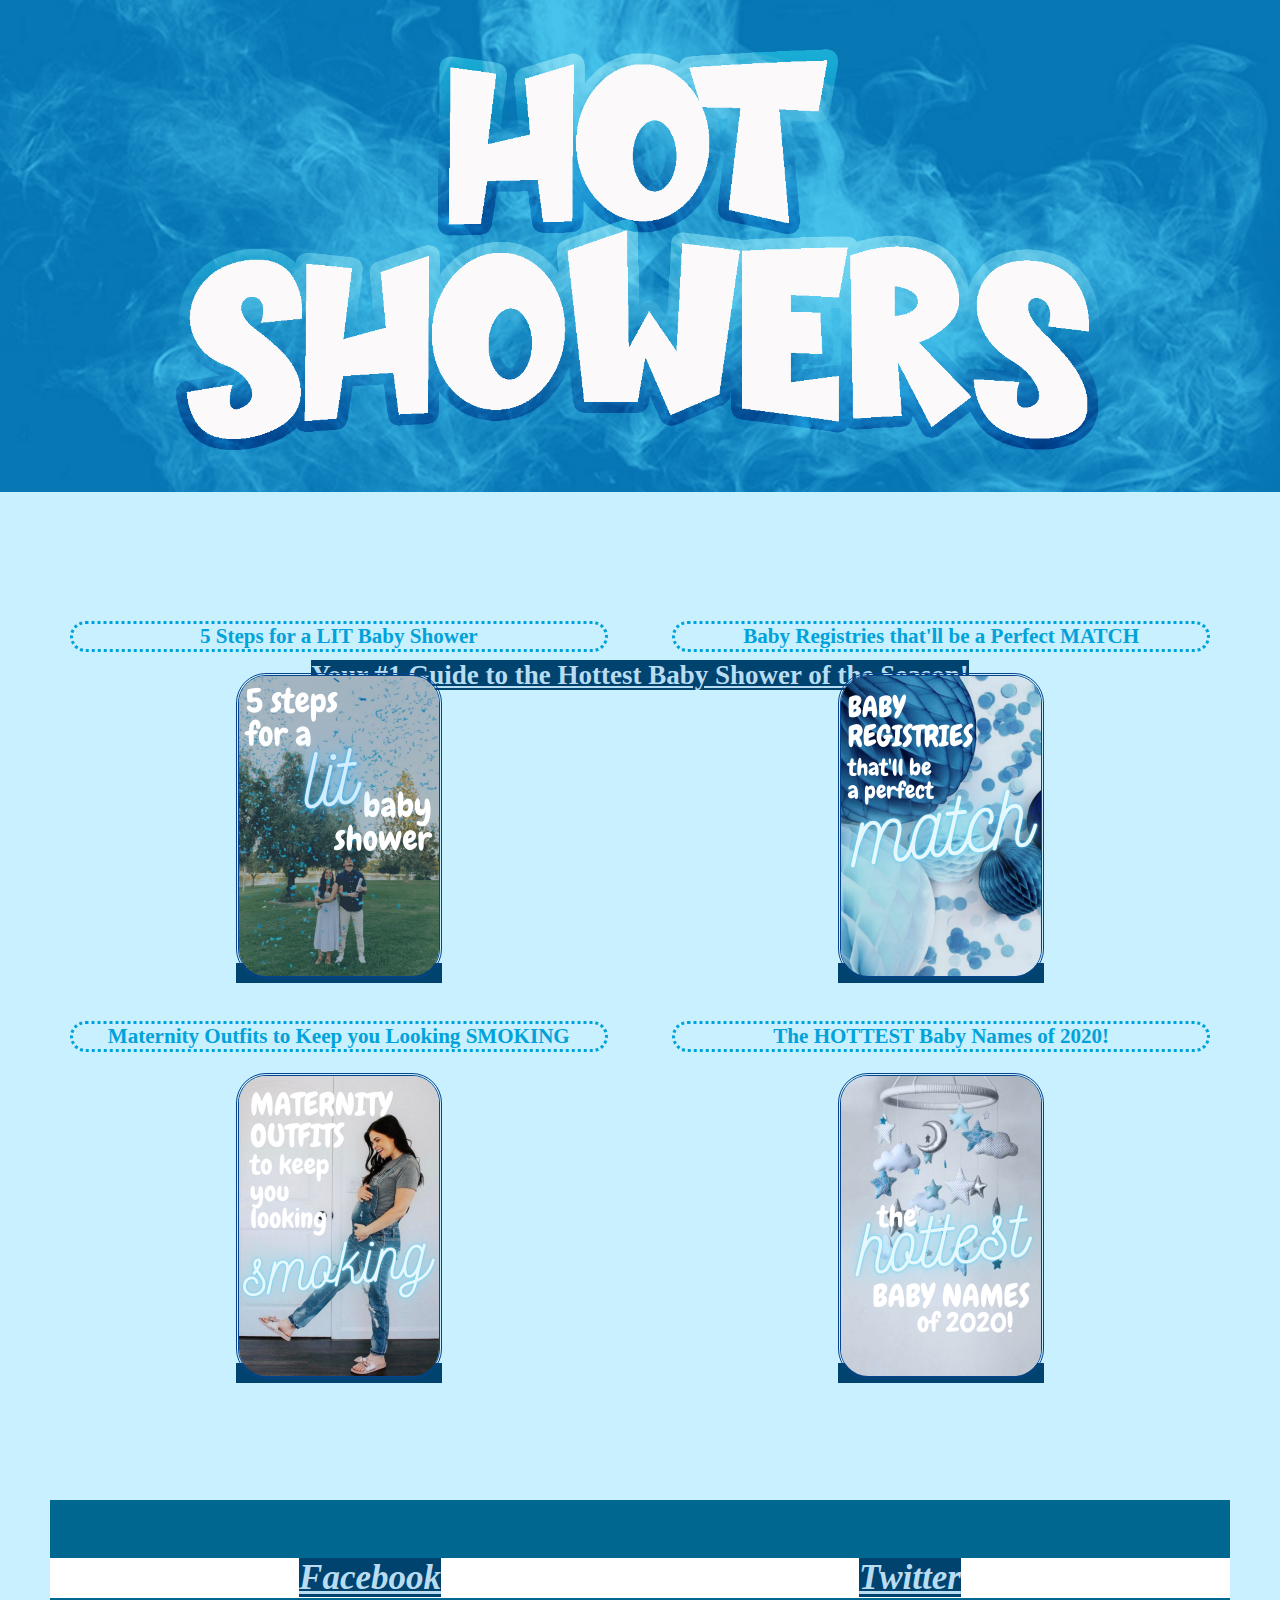
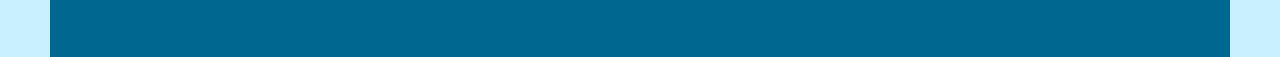
<file: index.html>
<html>
  <head>
    <link rel="stylesheet" href="styles.css">
    <link href="https://fonts.googleapis.com/css2?family=Playfair+Display:ital,wght@1,500&display=swap" rel="stylesheet">
    <div align="center" style="z-index:9;visibility:visible;"></div><style>HTML,BODY{cursor: url("https://downloads.totallyfreecursors.com/cursor_files/diaperpinblue.ani"), url("https://downloads.totallyfreecursors.com/thumbnails/diaperpinblue.gif"), auto;}</style>  </head>
<body>
  <div id="header">
  </div>


<h2>
  <center>
  <br><br><br><br><br><br><br><br><br><br><br><br><br><br><br><br><br><br>
  <a href="https://www.nytimes.com/2020/09/07/us/gender-reveal-party-wildfire.html">Your #1 Guide to the Hottest Baby Shower of the Season!</a>
</h2>
  <div id="line1">
    <span id="fivesteps">
    <h3>5 Steps for a LIT Baby Shower</h3>
    <a href="article1.html"><img src="article1.png" alt="article1" width="200px"></a>
    </span>
    <span id="match">
    <h3>Baby Registries that'll be a Perfect MATCH</h3>
    <a href="article2.html"><img src="article2.png" alt="article2" width="200px"></a>
    </span>
    </div>
  <div id="line2">
    <span id="smoke">
    <h3>Maternity Outfits to Keep you Looking SMOKING</h3>
    <a href="article3.html"><img src="article3.png" alt="article3" width="200px"></a>
    </span>
    <span id="names">
    <h3>The HOTTEST Baby Names of 2020!</h3>
    <a href="article4.html"><img src="article4.png" alt="article4" width="200px"></a>
    </span>
    </div>
  <br><br><br><br>
    <div id="socials">
      <span id="facebook">
      <h5> <a href="https://www.cnn.com/2020/09/08/us/el-dorado-fire-gender-reveal-update-trnd/index.html">Facebook</a></h5>
      </span>
      <span id="twitter">
      <h5> <a href="https://www.bbc.com/news/world-us-canada-54053811">Twitter</a></h5>
      </span>
    </div>
  </body>
</html>
</file>
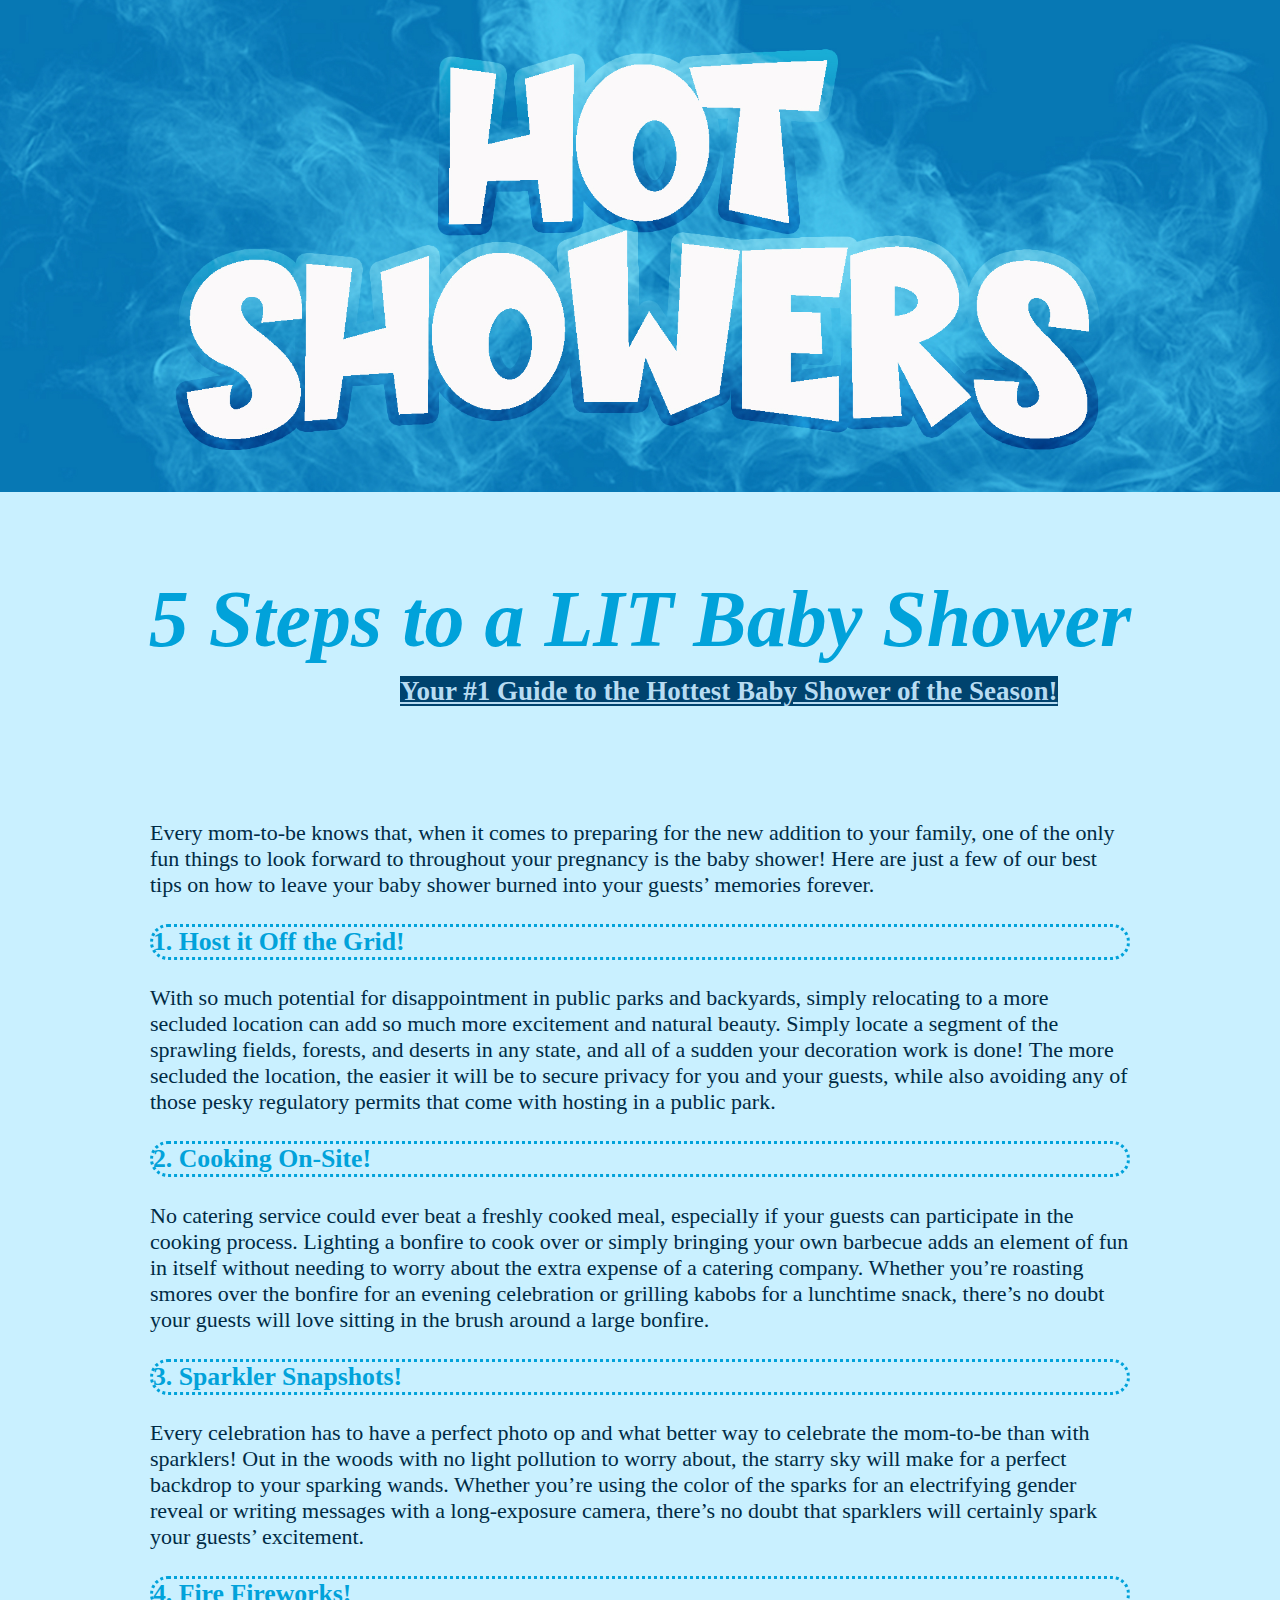
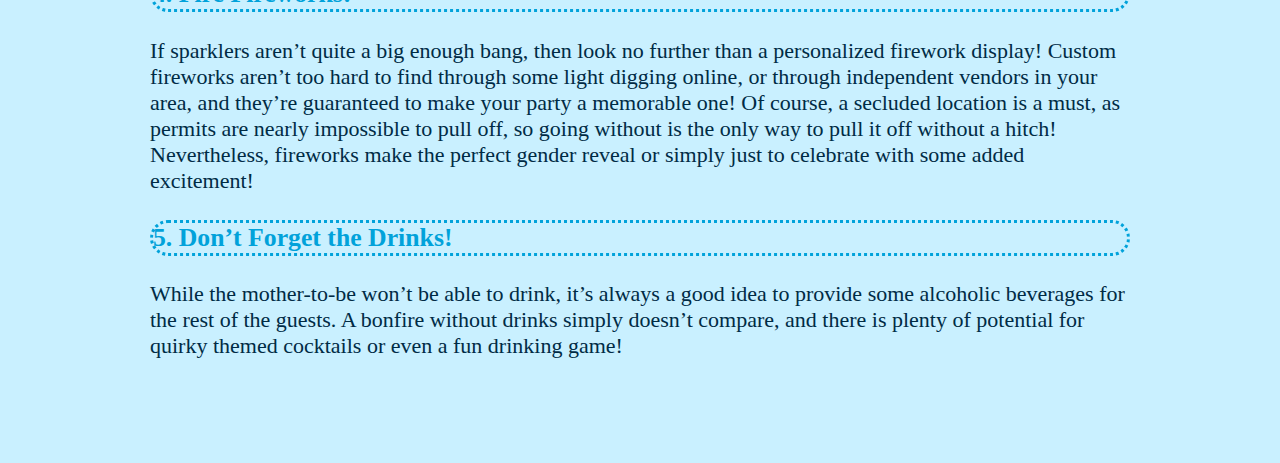
<file: article1.html>
<html>
  <head>
    <link rel="stylesheet" href="styles.css">
    <link href="https://fonts.googleapis.com/css2?family=Playfair+Display:ital,wght@1,500&display=swap" rel="stylesheet">
    <div align="center" style="z-index:9;visibility:visible;"></div><style>HTML,BODY{cursor: url("https://downloads.totallyfreecursors.com/cursor_files/bottleblue1.ani"), url("https://downloads.totallyfreecursors.com/thumbnails/bottleblue1.gif"), auto;}</style>
  </head>

<span id="headerlink">
<h2>
  <center>
  <br><br><br><br><br><br><br><br><br><br><br><br><br><br>
  <a href="https://www.washingtonpost.com/nation/2020/09/08/california-gender-reveal-fire/">Your #1 Guide to the Hottest Baby Shower of the Season!</a>
</h2>
</span>

<span id="articletitle">
<h1>
  <center>
  5 Steps to a LIT Baby Shower
</h1>
</span>

<span id="articlebody">
<body>
Every mom-to-be knows that, when it comes to preparing for the new addition to your family, one of the only fun things to look forward to throughout your pregnancy is the baby shower! Here are just a few of our best tips on how to leave your baby shower burned into your guests’ memories forever.
<span id="host">
<h3> 1. Host it Off the Grid! </h3>
With so much potential for disappointment in public parks and backyards, simply relocating to a more secluded location can add so much more excitement and natural beauty. Simply locate a segment of the sprawling fields, forests, and deserts in any state, and all of a sudden your decoration work is done! The more secluded the location, the easier it will be to secure privacy for you and your guests, while also avoiding any of those pesky regulatory permits that come with hosting in a public park.
</span>
<span id="cooking">
<h3> 2. Cooking On-Site!</h3>
No catering service could ever beat a freshly cooked meal, especially if your guests can participate in the cooking process. Lighting a bonfire to cook over or simply bringing your own barbecue adds an element of fun in itself without needing to worry about the extra expense of a catering company. Whether you’re roasting smores over the bonfire for an evening celebration or grilling kabobs for a lunchtime snack, there’s no doubt your guests will love sitting in the brush around a large bonfire.
</span>
<span id="sparklers">
<h3> 3. Sparkler Snapshots! </h3>
Every celebration has to have a perfect photo op and what better way to celebrate the mom-to-be than with sparklers! Out in the woods with no light pollution to worry about, the starry sky will make for a perfect backdrop to your sparking wands. Whether you’re using the color of the sparks for an electrifying gender reveal or writing messages with a long-exposure camera, there’s no doubt that sparklers will certainly spark your guests’ excitement.
</span>
<span id="fireworks">
<h3> 4. Fire Fireworks! </h3>
If sparklers aren’t quite a big enough bang, then look no further than a personalized firework display! Custom fireworks aren’t too hard to find through some light digging online, or through independent vendors in your area, and they’re guaranteed to make your party a memorable one! Of course, a secluded location is a must, as permits are nearly impossible to pull off, so going without is the only way to pull it off without a hitch! Nevertheless, fireworks make the perfect gender reveal or simply just to celebrate with some added excitement!
</span>
<span id="drinks">
<h3> 5. Don’t Forget the Drinks! </h3>
While the mother-to-be won’t be able to drink, it’s always a good idea to provide some alcoholic beverages for the rest of the guests. A bonfire without drinks simply doesn’t compare, and there is plenty of potential for quirky themed cocktails or even a fun drinking game!
<br><br><br><br><br>
</span>
</body>
</span>
</html>
</file>
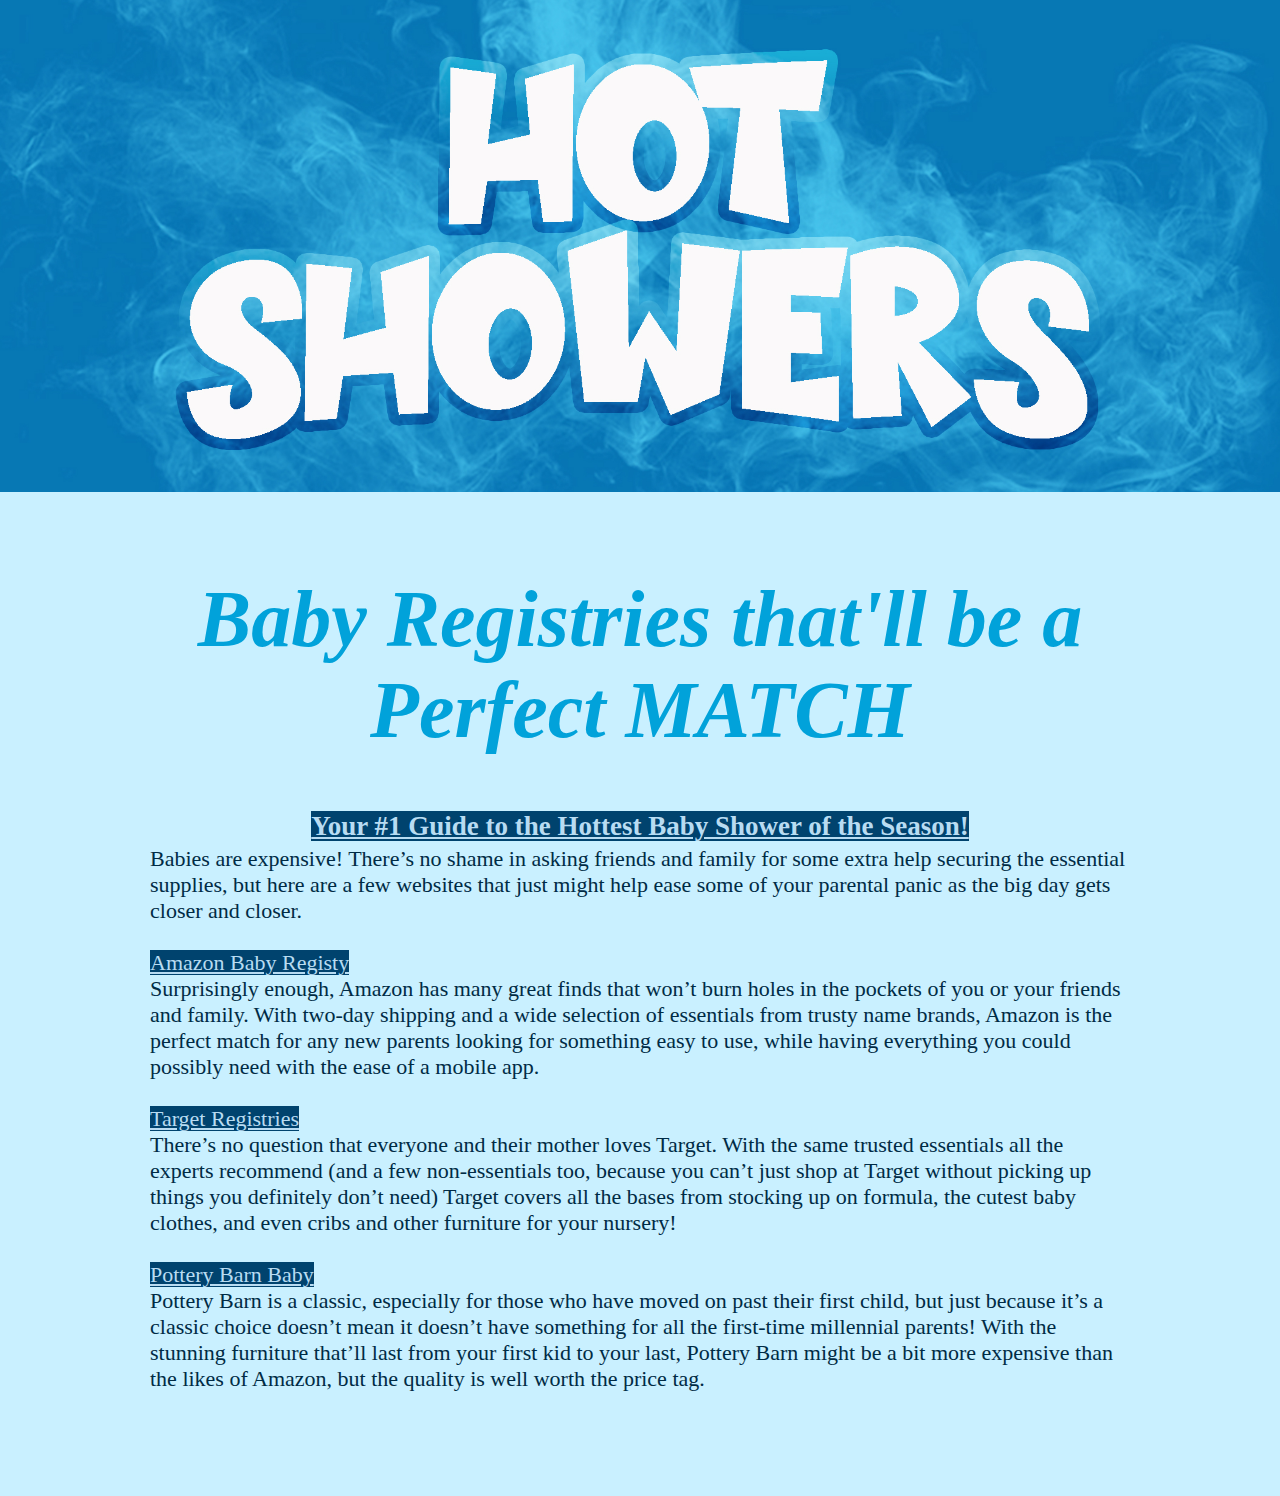
<file: article2.html>
<html>
  <head>
    <link rel="stylesheet" href="styles.css">
    <link href="https://fonts.googleapis.com/css2?family=Playfair+Display:ital,wght@1,500&display=swap" rel="stylesheet">
    <div align="center" style="z-index:9;visibility:visible;"></div><style>HTML,BODY{cursor: url("https://downloads.totallyfreecursors.com/cursor_files/pacifier4.ani"), url("https://downloads.totallyfreecursors.com/thumbnails/pacifier4.gif"), auto;}</style>
  </head>

  <h2>
    <center>
    <br><br><br><br><br><br><br><br><br><br><br><br><br><br><br><br><br><br><br><br><br><br><br><br><br>
    <a href="https://www.latimes.com/california/story/2020-09-10/pandemic-gender-reveals-hotter-than-ever-el-dorado-fire">Your #1 Guide to the Hottest Baby Shower of the Season!</a>
  </h2>

<span id="articletitle">
<h1>
  <center>
    Baby Registries that'll be a<br>
    Perfect MATCH
</h1>
</span>

<span id="articlebody">
<body>
  <br>
  Babies are expensive! There’s no shame in asking friends and family for some extra help securing the essential supplies, but here are a few websites that just might help ease some of your parental panic as the big day gets closer and closer.
<span id="amazon">
  <br><br>
<a href="https://www.desertsun.com/story/opinion/readers/2020/09/13/hold-responsible-couple-sparked-wildfire-gender-reveal-desert-sun-letters/3471446001/"> Amazon Baby Registy </a>
  <br>
  Surprisingly enough, Amazon has many great finds that won’t burn holes in the pockets of you or your friends and family. With two-day shipping and a wide selection of essentials from trusty name brands, Amazon is the perfect match for any new parents looking for something easy to use, while having everything you could possibly need with the ease of a mobile app.
</span>
<span id="target">
  <br><br>
<a href="https://www.thecut.com/2020/04/gender-reveal-party-in-florida-sparks-10-acre-fire.html"> Target Registries </a>
  <br>
  There’s no question that everyone and their mother loves Target. With the same trusted essentials all the experts recommend (and a few non-essentials too, because you can’t just shop at Target without picking up things you definitely don’t need) Target covers all the bases from stocking up on formula, the cutest baby clothes, and even cribs and other furniture for your nursery!
</span>
<span id="pottery">
  <br><br>
<a href="https://people.com/human-interest/gender-reveal-party-explosion-fire-florida/"> Pottery Barn Baby </a>
  <br>
  Pottery Barn is a classic, especially for those who have moved on past their first child, but just because it’s a classic choice doesn’t mean it doesn’t have something for all the first-time millennial parents! With the stunning furniture that’ll last from your first kid to your last, Pottery Barn might be a bit more expensive than the likes of Amazon, but the quality is well worth the price tag.
</span>
<br><br><br><br><br>
</span>
</body>
</span>
</html>
</file>
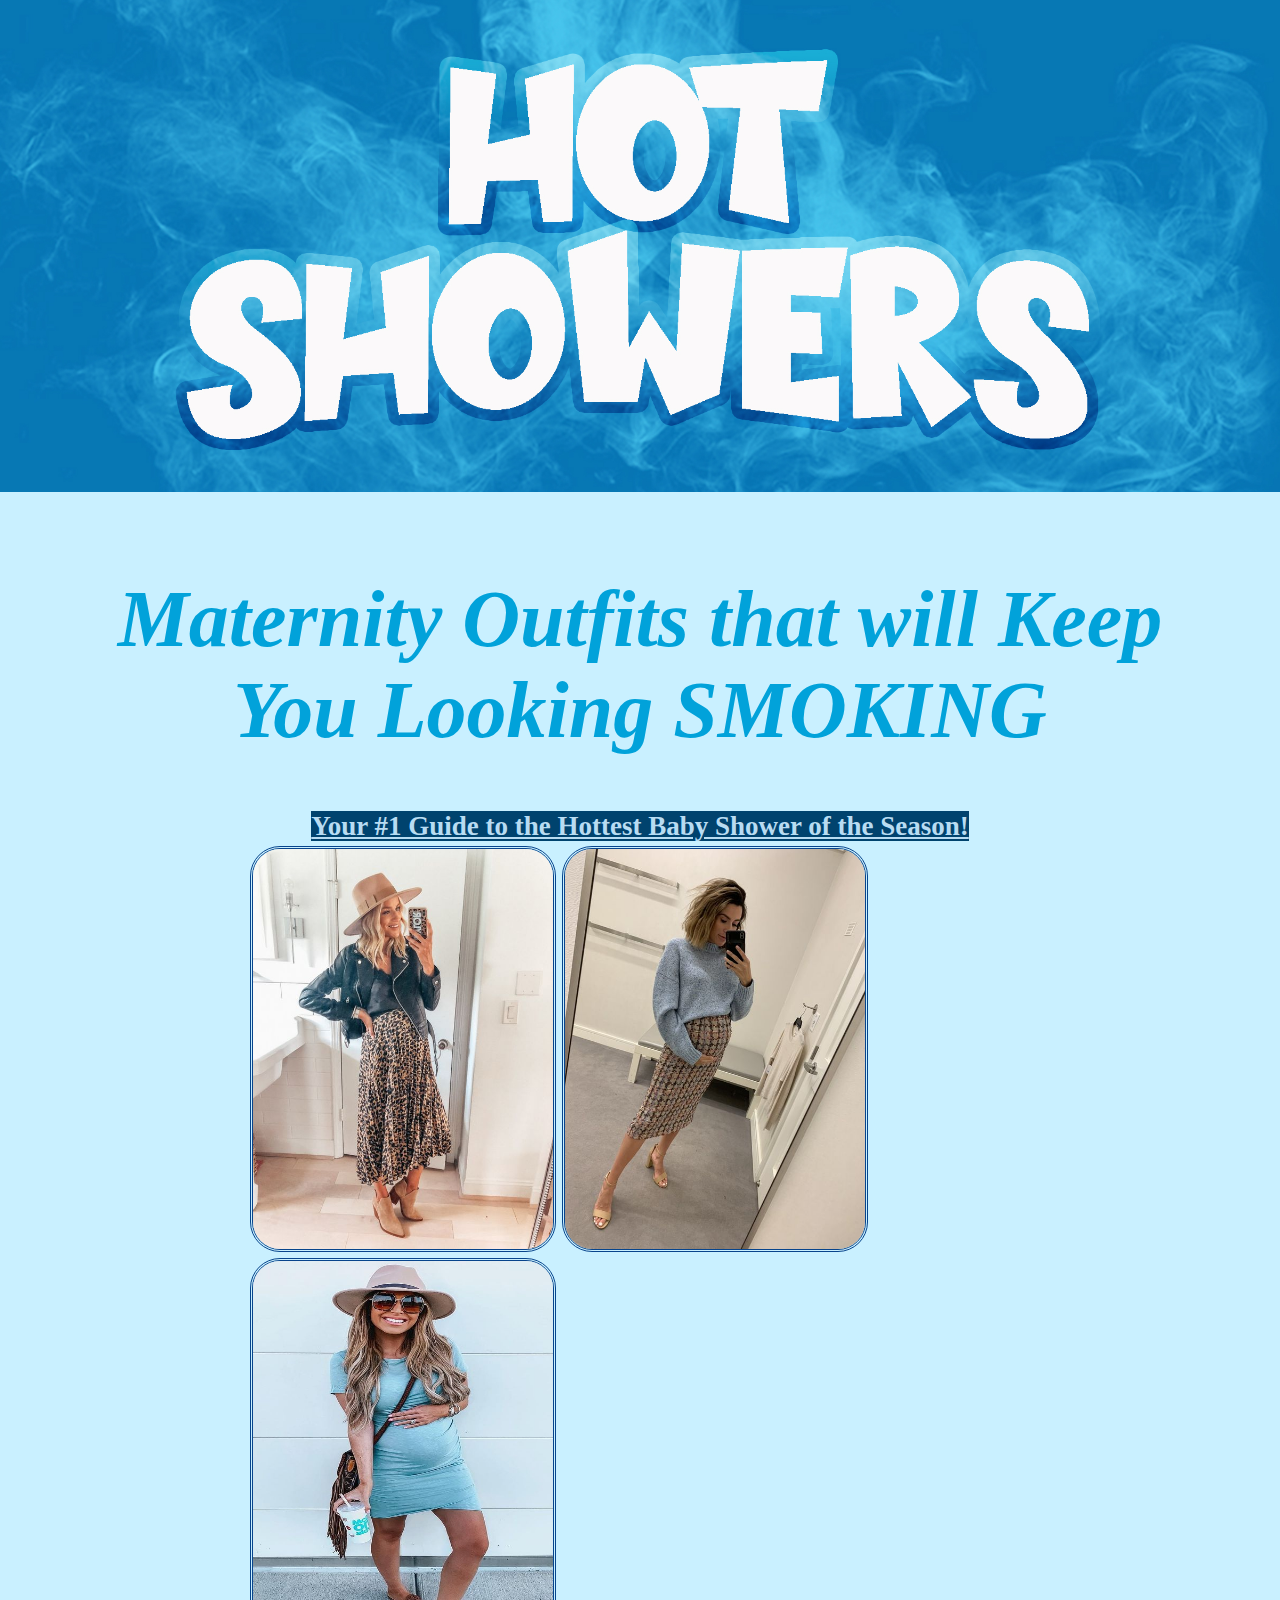
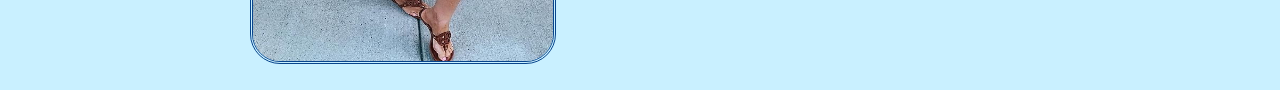
<file: article3.html>
<html>
  <head>
    <link rel="stylesheet" href="styles.css">
    <link href="https://fonts.googleapis.com/css2?family=Playfair+Display:ital,wght@1,500&display=swap" rel="stylesheet">
    <div align="center" style="z-index:9;visibility:visible;"></div><style>HTML,BODY{cursor: url("https://downloads.totallyfreecursors.com/cursor_files/teddybearblue.cur"), url("https://downloads.totallyfreecursors.com/thumbnails/teddy-blue.gif"), auto;}</style>
  </head>

  <h2>
    <center>
    <br><br><br><br><br><br><br><br><br><br><br><br><br><br><br><br><br><br><br><br><br><br><br><br><br>
    <a href="https://www.cnn.com/2018/10/02/us/az-off-duty-border-patrol-agent-wildfire/index.html">Your #1 Guide to the Hottest Baby Shower of the Season!</a>
  </h2>

<span id="articletitle">
<h1>
  <center>
    Maternity Outfits that will Keep<br>
    You Looking SMOKING
</h1>
</span>

<span id="articlebody">
<body>
  <br>
  <span id="outfitsline1">
  <img src="skirtoutfit.jpg" alt="skirtoutfit" width="300px" height="400px">
  <img src="sweateroutfit.jpg" alt="sweateroutfit" width="300px" height="400px">
  <img src="dressoutfit.jpg" alt="dressoutfit" width="300px" height="400px">
    <br><br>
</span>
</body>
</span>
</html>
</file>
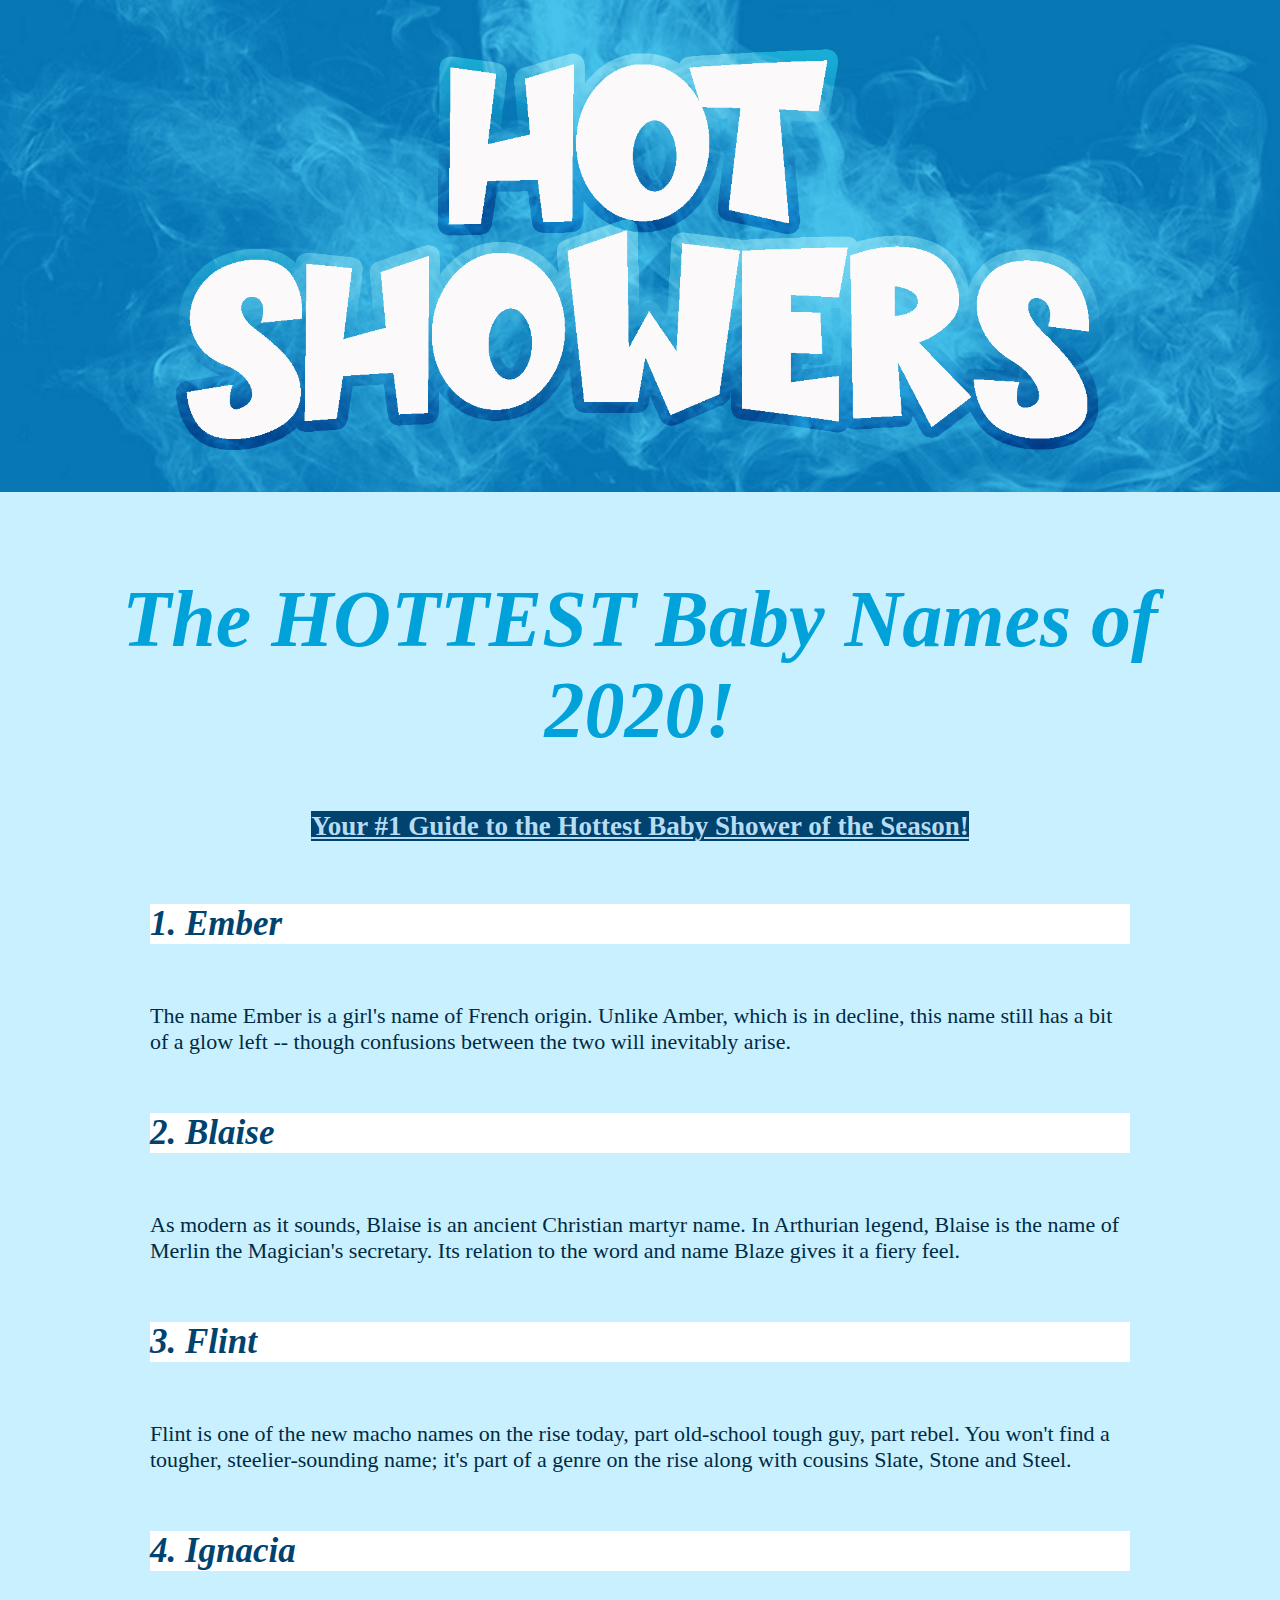
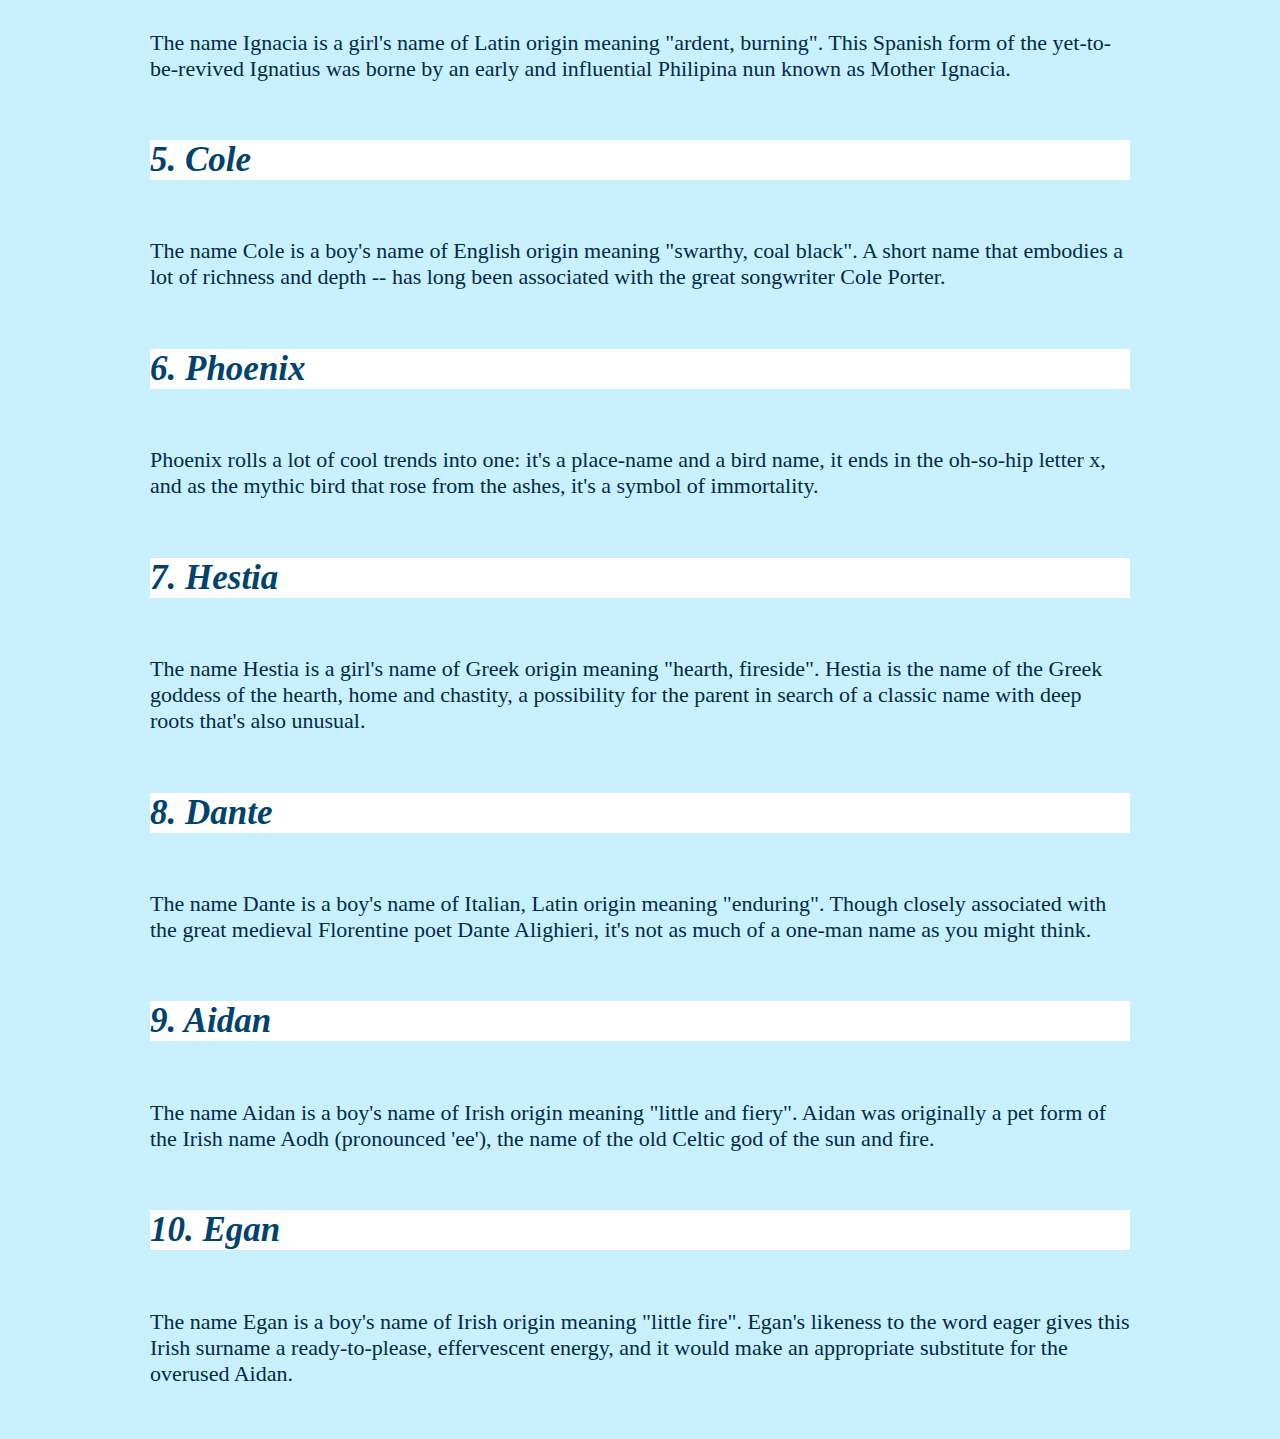
<file: article4.html>
<html>
  <head>
    <link rel="stylesheet" href="styles.css">
    <link href="https://fonts.googleapis.com/css2?family=Playfair+Display:ital,wght@1,500&display=swap" rel="stylesheet">
    <div align="center" style="z-index:9;visibility:visible;"></div><style>HTML,BODY{cursor: url("https://downloads.totallyfreecursors.com/cursor_files/stork-boy.ani"), url("https://downloads.totallyfreecursors.com/thumbnails/stork-boy.gif"), auto;}</style>
  </head>

  <h2>
    <center>
    <br><br><br><br><br><br><br><br><br><br><br><br><br><br><br><br><br><br><br><br><br><br><br><br><br>
    <a href="https://www.nbcnews.com/news/us-news/u-s-forest-service-releases-video-arizona-gender-reveal-sparked-n940506">Your #1 Guide to the Hottest Baby Shower of the Season!</a>
  </h2>

<span id="articletitle">
<h1>
  <center>
  The HOTTEST Baby Names of 2020!
</h1>
</span>

<span id="articlebody">
<body>
  <br>
    <h5>
      1. Ember
    </h5>
    The name Ember is a girl's name of French origin. Unlike Amber, which is in decline, this name still has a bit of a glow left -- though confusions between the two will inevitably arise.
    <br>
    <h5>
      2. Blaise
    </h5>
    As modern as it sounds, Blaise is an ancient Christian martyr name. In Arthurian legend, Blaise is the name of Merlin the Magician's secretary. Its relation to the word and name Blaze gives it a fiery feel.
    <br>
    <h5>
      3. Flint
    </h5>
    Flint is one of the new macho names on the rise today, part old-school tough guy, part rebel. You won't find a tougher, steelier-sounding name; it's part of a genre on the rise along with cousins Slate, Stone and Steel.
    <br>
    <h5>
      4. Ignacia
    </h5>
    The name Ignacia is a girl's name of Latin origin meaning "ardent, burning". This Spanish form of the yet-to-be-revived Ignatius was borne by an early and influential Philipina nun known as Mother Ignacia.
    <br>
    <h5>
      5. Cole
    </h5>
    The name Cole is a boy's name of English origin meaning "swarthy, coal black". A short name that embodies a lot of richness and depth -- has long been associated with the great songwriter Cole Porter.
    <br>
    <h5>
      6. Phoenix
    </h5>
    Phoenix rolls a lot of cool trends into one: it's a place-name and a bird name, it ends in the oh-so-hip letter x, and as the mythic bird that rose from the ashes, it's a symbol of immortality.
    <br>
    <h5>
      7. Hestia
    </h5>
    The name Hestia is a girl's name of Greek origin meaning "hearth, fireside". Hestia is the name of the Greek goddess of the hearth, home and chastity, a possibility for the parent in search of a classic name with deep roots that's also unusual.
    <br>
    <h5>
      8. Dante
    </h5>
    The name Dante is a boy's name of Italian, Latin origin meaning "enduring". Though closely associated with the great medieval Florentine poet Dante Alighieri, it's not as much of a one-man name as you might think.
    <br>
    <h5>
      9. Aidan
    </h5>
    The name Aidan is a boy's name of Irish origin meaning "little and fiery". Aidan was originally a pet form of the Irish name Aodh (pronounced 'ee'), the name of the old Celtic god of the sun and fire.
    <br>
    <h5>
      10. Egan
    </h5>
    The name Egan is a boy's name of Irish origin meaning "little fire". Egan's likeness to the word eager gives this Irish surname a ready-to-please, effervescent energy, and it would make an appropriate substitute for the overused Aidan.
    <br><br><br>
</body>
</span>
</html>
</file>
<file: styles.css>
body{
  background-image: url("hotshowersheader.jpg");
  background-size: contain;
  background-repeat: no-repeat;
  background-color: #C9F0FF;
  height: auto;
  width: auto;
  align-content: center;
  cursor: url("pacifier4.ani");
}

a{
  text-align: center;
  color: #b8dcf2;
  background-color: #00436e;
}

h2{
  color: #d0e8f7;
}

h3{
  color: #01A2DA;
  border-radius: 200px;
  border-style: dotted;
  border-color: #01A2DA;
  transition-property: all;
  transition-duration: 1s;
}

h1{
  font-style: italic;
  font-family: inherit;
  font-weight: bold;
  color: #01A2DA;
  font-size: 80px;
  transition-property: all;
  transition-duration: 2s;
}

h5{
  font-size: 35;
  color: #00436e;
  font-style: oblique;
  background-color: white;
}

body{
  font-style: normal;
  font-size: 18;
  font-variant: normal;
  border-radius: 100px;
  border-color: #07448C;
}

img {
  float: center;
  border-radius: 30px;
  border-style: double;
  border-color: #07448C;
  transition-property: all;
  transition-duration: 2s;
}

div{
  text-align: center;
  color: #07448C;
}

#articletitle{
  position: absolute;
  top: 520px;
  left: 100px;
  right: 100px;
}

#articlebody{
  position: absolute;
  font-size: 22;
  top: 820px;
  left: 150px;
  right: 150px;
  color: #002b45;
}

#headerlink{
  position: absolute;
  top: 220px;
  left: 400px;
}

#header{
  max-width: 100%;
  background-image: url("hotshowersheader.jpg");
  background-size: contain;
}

#fivesteps{
  width: 42vw;
  position: absolute;
  top: 600px;
  left: 70px;
}

#match{
  width: 42vw;
  position: absolute;
  top: 600px;
  right: 70px;
}

#smoke{
  width: 42vw;
  position: absolute;
  top: 1000px;
  left: 70px;
}

#names{
  width: 42vw;
  position: absolute;
  top: 1000px;
  right: 70px;
}

#facebook{
  width: 50vw;
  color: #07448C;
  position: absolute;
  top: 1500px;
  left: 50px;
  background-color: #006890;
}

#twitter{
  width: 50vw;
  color: #07448C;
  position: absolute;
  top: 1500px;
  right: 50px;
  background-color: #006890;
}

#host{
  width: 42vw;
  position: relative;
}

#outfitsline1{
  position: absolute;
  left: 100px;
}
</file>
